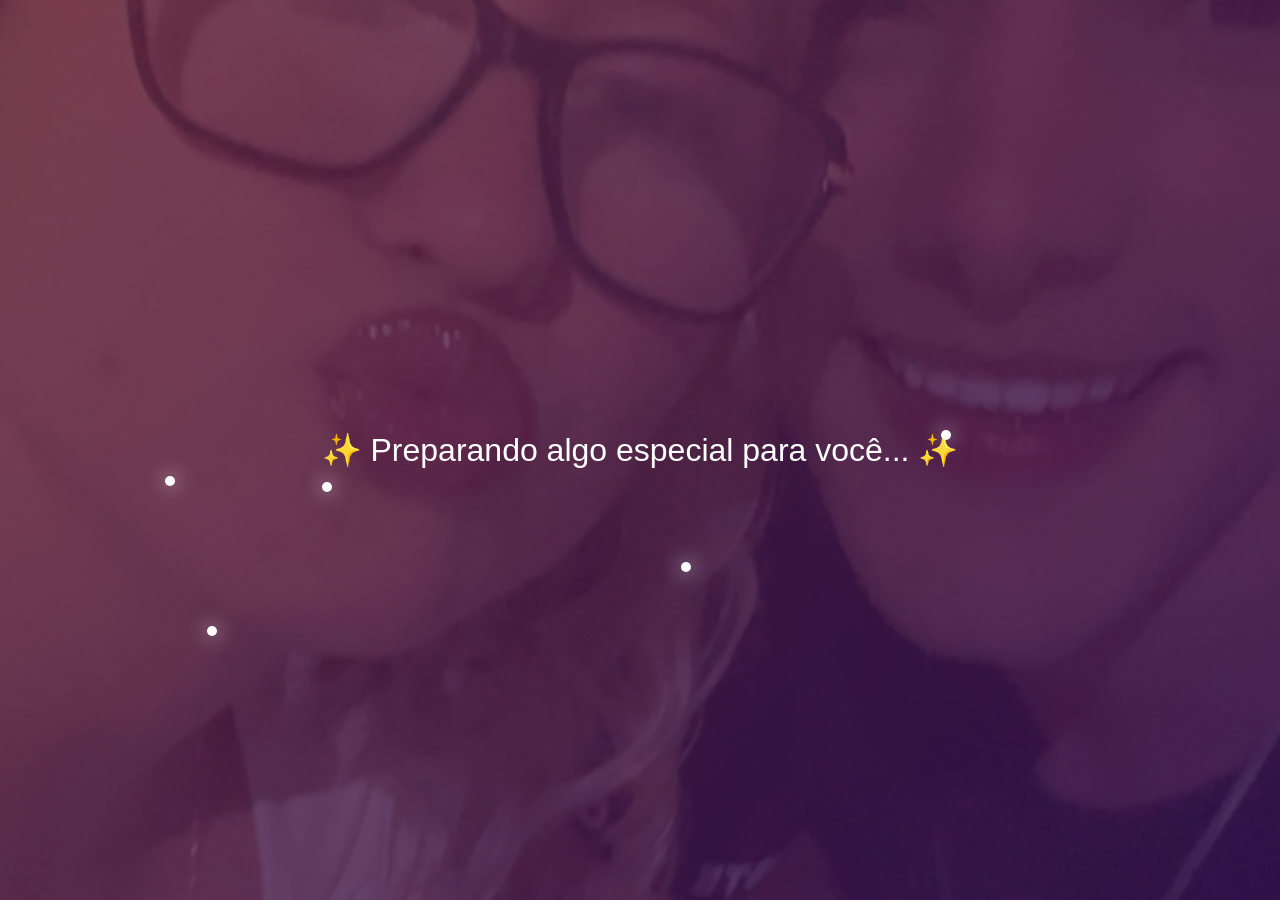
<file: index.html>
<!DOCTYPE html>
<html lang="pt-BR">
<head>
    <meta charset="UTF-8">
    <meta name="viewport" content="width=device-width, initial-scale=1.0">
    <title>Para Adrielle ❤️</title>
    <link rel="stylesheet" href="style.css">
</head>
<body>
    <!-- Background Media -->
    <video class="background-media" autoplay muted loop></video>
    <img class="background-media" />
    <div class="overlay"></div>
    
    <div class="container">
        <!-- Tela 1: Loading -->
        <div class="screen active" id="screen1">
            <div class="loading">✨ Preparando algo especial para você... ✨</div>
        </div>

        <!-- Tela 2: Introdução -->
        <div class="screen" id="screen2">
            <h1>Oi, Adrielle... ❤️</h1>
            <div class="message">
                Eu preciso te falar uma coisa muito importante...
            </div>
            <button class="btn-yes" onclick="nextScreen(3)">Continuar...</button>
        </div>

        <!-- Tela 3: Desculpas -->
        <div class="screen" id="screen3">
            <h1>Me perdoa? 🥺</h1>
            <div class="message">
                Olha, eu sei que ontem a gente brigou e eu sei que eu errei... 
                Eu não queria que as coisas acontecessem daquele jeito. 
                Você é muito especial pra mim, e eu fico mal quando a gente briga. 
                Me desculpa por tudo que aconteceu, de verdade. 
                Eu só quero que a gente fique bem... ❤️
            </div>
            <div class="buttons">
                <button class="btn-yes" onclick="nextScreen(4)">Te perdoo ❤️</button>
                <button class="btn-no" id="noBtn1" onmouseover="moveButton(this)" onclick="moveButton(this)">Não perdoo</button>
            </div>
        </div>

        <!-- Tela 4: Agradecimento -->
        <div class="screen" id="screen4">
            <h1>Obrigado, amor! 😭❤️</h1>
            <div class="message">
                Você não faz ideia do quanto isso significa pra mim...
                Sério, eu tava com o coração apertado.
                Agora deixa eu te contar uma coisa...
            </div>
            <button class="btn-yes" onclick="nextScreen(5)">O que é?</button>
        </div>

        <!-- Tela 5: Declaração -->
        <div class="screen" id="screen5">
            <h1>Você me faz querer ser melhor! 💪❤️</h1>
            <div class="message">
                Sabe, mesmo quando você não acredita em mim ou não confia totalmente, 
                você me dá motivação cada dia mais pra ser uma pessoa melhor.
                Eu sei que às vezes eu falho, eu não sou perfeito...
                Mas eu juro que eu quero sempre conseguir, sempre melhorar,
                porque eu quero ser o melhor que eu posso ser... PARA NÓS! ❤️
            </div>
            <button class="btn-yes" onclick="nextScreen(6)">Continuar ❤️</button>
        </div>

        <!-- Tela 6: O quanto quer ela -->
        <div class="screen" id="screen6">
            <h1>Eu te quero tanto! 🥰</h1>
            <div class="message">
                Não sei se você sabe o quanto eu te quero comigo...
                Tipo, MUITO mesmo! Todos os dias, toda hora.
                Você me completa de um jeito que eu nem sei explicar.
                E agora eu preciso te fazer uma pergunta importante...
            </div>
            <button class="btn-yes" onclick="nextScreen(7)">Que pergunta? 😳</button>
        </div>

        <!-- Tela 7: Tensão antes do pedido -->
        <div class="screen" id="screen7">
            <h1>Tô nervoso... 😅</h1>
            <div class="message">
                Olha, eu tô um pouquinho nervoso pra fazer essa pergunta...
                Mas eu preciso perguntar...
                Tá pronta?
            </div>
            <button class="btn-yes" onclick="nextScreen(8)">Tô pronta! 💕</button>
        </div>

        <!-- Tela 8: Contador -->
        <div class="screen" id="screen8">
            <h1>Lá vai... 💓</h1>
            <div class="counter" id="countdown">3</div>
        </div>

        <!-- Tela 9: O PEDIDO -->
        <div class="screen" id="screen9">
            <h1>QUER CASAR COMIGO? 💍❤️</h1>
            <div class="message">
                Eu te amo muito e quero você do meu lado pra sempre!
                Aceita ser minha esposa e construir uma vida comigo?
            </div>
            <div class="buttons">
                <button class="btn-yes" onclick="nextScreen(10)">SIM, ACEITO! ❤️❤️❤️</button>
                <button class="btn-no" id="noBtn2" onmouseover="moveButton(this)" onclick="moveButton(this)">Não</button>
            </div>
        </div>

        <!-- Tela 10: Transição -->
        <div class="screen final-screen" id="screen10">
            <div class="celebration">🎉💖🎊💕🎉</div>
            <h1>VOCÊ DISSE SIM! 😭❤️💍</h1>
            <div class="message">
                Você acabou de me fazer o homem mais feliz do mundo!
                Vou casar com a mulher da minha vida!
                Agora vem ver nossa história de amor...
            </div>
            <button class="btn-yes" onclick="showStory()">Ver Nossa História ❤️</button>
        </div>
    </div>

    <!-- PÁGINA DA HISTÓRIA -->
    <div class="story-page" id="storyPage">
        <div class="story-container">
            <h1 class="story-title">Nossa História de Amor 💕</h1>
            
            <!-- Seção 1 -->
            <div class="story-section">
                <img src="assets/WhatsApp Image 2026-02-04 at 12.44.27.jpeg" class="story-media" />
                <div class="story-content">
                    <h2>Obrigado por me amar ❤️</h2>
                    <p>Antes de tudo... quero te agradecer por me dar a chance de te amar. Parece brincadeira, mas é real: é difícil até explicar o que eu sinto por você. Mas vou tentar...</p>
                </div>
            </div>

            <!-- Seção 2 -->
            <div class="story-section reverse">
                <img src="assets/WhatsApp Image 2026-02-04 at 12.44.28.jpeg" class="story-media" />
                <div class="story-content">
                    <h2>Desde o primeiro dia... 😍</h2>
                    <p>Desde o dia que te conheci — logo você, que dizia que não queria nada sério — foi tudo tão rápido, tão natural. Você me conquistou de um jeito tão simples, com seu jeitinho único e essa personalidade incrível. Naquele momento eu tive certeza: "eu vou casar com essa mulher" hahaha</p>
                </div>
            </div>

            <!-- Seção 3 -->
            <div class="story-section">
                <img src="assets/WhatsApp Image 2026-02-04 at 12.44.28 (1).jpeg" class="story-media" />
                <div class="story-content">
                    <h2>Te admiro cada dia mais 🥰</h2>
                    <p>Até hoje, toda vez que eu te olho, ainda fico bobo. Te admiro da mesma forma (ou mais) que da primeira vez que te vi. Você é linda demais! Maravilhosa por fora e por dentro. Daquelas que a gente olha e pensa: "como eu tive tanta sorte?"</p>
                </div>
            </div>

            <!-- Seção 4 -->
            <div class="story-section reverse">
                <img src="assets/WhatsApp Image 2026-02-04 at 12.44.30.jpeg" class="story-media" />
                <div class="story-content">
                    <h2>Você é gostosa demais! 🔥</h2>
                    <p>O corpo mais lindo desse mundo, sério... se eu não me controlar, a corrente cai rapidinho rs. Você me deixa completamente maluco, gatinha!</p>
                </div>
            </div>

            <!-- Seção 5 -->
            <div class="story-section">
                <img src="assets/WhatsApp Image 2026-02-04 at 12.44.30 (1).jpeg" class="story-media" />
                <div class="story-content">
                    <h2>Sua personalidade é incrível! 💪</h2>
                    <p>Mesmo com suas inseguranças, eu admiro cada pedacinho de quem você é — seu jeito de pensar, de falar, de agir... é tudo especial. Você é esforçada demais! O tanto que você se dedica me inspira todos os dias.</p>
                </div>
            </div>

            <!-- Seção 6 -->
            <div class="story-section reverse">
                <img src="assets/WhatsApp Image 2026-02-04 at 12.44.32.jpeg" class="story-media" />
                <div class="story-content">
                    <h2>Você é inteligente! 🧠</h2>
                    <p>Você me ensina tanta coisa, fala umas paradas que eu fico: "caralh*, que mente brilhante!" E mesmo com a teimosia (que é real kkk), você é maravilhosa. Perfeita do jeito que é!</p>
                </div>
            </div>

            <!-- Seção 7 -->
            <div class="story-section">
                <img src="assets/WhatsApp Image 2026-02-04 at 12.44.38.jpeg" class="story-media" />
                <div class="story-content">
                    <h2>Nosso primeiro vídeo 📹</h2>
                    <p>Lembro direitinho da primeira vez que fizemos um vídeo juntos — aquele que você postou nos stories. Naquele momento eu senti: "Preciso conquistar essa menina. Mostrar pra ela o quanto ela merece ser amada."</p>
                </div>
            </div>

            <!-- Seção 8 -->
            <div class="story-section reverse">
                <img src="assets/WhatsApp Image 2026-02-04 at 12.44.38 (1).jpeg" class="story-media" />
                <div class="story-content">
                    <h2>A música que você me mandou 🎵</h2>
                    <p>Quando você me mandou uma música dedicada a mim... mano, eu chorei! 🥹 Porque ali eu senti que era recíproco. Que não era só eu que tava nessa. E isso só me deu mais força pra continuar lutando por nós.</p>
                </div>
            </div>

            <!-- Seção 9 -->
            <div class="story-section">
                <img src="assets/WhatsApp Image 2026-02-04 at 12.44.38 (2).jpeg" class="story-media" />
                <div class="story-content">
                    <h2>Seu primeiro buquê 💐</h2>
                    <p>Lembro também do seu primeiro buquê, que te dei com todo carinho, pra te mostrar o quanto você é incrível.</p>
                </div>
            </div>

            <!-- Seção 10 -->
            <div class="story-section reverse">
                <img src="assets/WhatsApp Image 2026-02-04 at 12.44.39.jpeg" class="story-media" />
                <div class="story-content">
                    <h2>Malhando juntos 💪</h2>
                    <p>A primeira vez que malhamos juntos foi top demais. E continua sendo, porque saber que tenho você ali do meu lado, mesmo indiretamente, me motiva demais.</p>
                </div>
            </div>

            <!-- Seção 11 -->
            <div class="story-section">
                <img src="assets/WhatsApp Image 2026-02-04 at 12.44.39 (1).jpeg" class="story-media" />
                <div class="story-content">
                    <h2>A Crocs perdida 😂</h2>
                    <p>Aquele dia que você perdeu a Crocs na academia e eu fui buscar kkkkk porque minha mulher não pode ficar sem as coisas dela, né? 😌</p>
                </div>
            </div>

            <!-- Seção 12 -->
            <div class="story-section reverse">
                <video src="assets/WhatsApp Video 2026-02-04 at 12.44.29.mp4" class="story-media" autoplay muted loop playsinline></video>
                <div class="story-content">
                    <h2>A foto da aliança 💍</h2>
                    <p>Aquela foto da aliança que mandei pro seu pai kkkkk mesmo que aquele momento ainda não tenha dado certo, foi mais um passo da nossa história. E agora deu certo!</p>
                </div>
            </div>

            <!-- Seção 13 -->
            <div class="story-section">
                <video src="assets/WhatsApp Video 2026-02-04 at 12.44.31.mp4" class="story-media" autoplay muted loop playsinline></video>
                <div class="story-content">
                    <h2>A noite das bebidas 🍺😂</h2>
                    <p>Hahahaha inesquecível! O dia seguinte foi tenso, mas eu daria replay fácil só pela diversão e pelo quanto a gente riu.</p>
                </div>
            </div>

            <!-- Seção 14 -->
            <div class="story-section reverse">
                <video src="assets/WhatsApp Video 2026-02-04 at 12.44.35.mp4" class="story-media" autoplay muted loop playsinline></video>
                <div class="story-content">
                    <h2>Nosso primeiro restaurante 🍽️</h2>
                    <p>Depois de tantos dias dizendo que nunca tínhamos ido num encontro de verdade, finalmente fomos. E foi simplesmente perfeito. Te ver feliz me faz feliz em dobro.</p>
                </div>
            </div>

            <!-- Seção 15 -->
            <div class="story-section">
                <video src="assets/WhatsApp Video 2026-02-04 at 12.44.37.mp4" class="story-media" autoplay muted loop playsinline></video>
                <div class="story-content">
                    <h2>Nosso primeiro acarajé 😂</h2>
                    <p>Uma lembrança simples, mas que me faz lembrar o quanto você é maravilhosa, engraçada e espontânea.</p>
                </div>
            </div>

            <!-- Seção especial - Nosso dia -->
            <div class="special-section">
                <h2>O NOSSO DIA! 🎉❤️</h2>
                <p>E, finalmente, o nosso dia. O dia que deu certo. O dia que eu pude dizer: ela é minha. E vai continuar sendo, cada vez mais. ❤️</p>
            </div>

            <!-- Mensagem final especial -->
            <div class="special-section">
                <h2>Você é especial demais! ✨</h2>
                <p>Quero que você sempre lembre o quanto é especial pra mim. O quanto eu amo ter você como minha companheira, minha mulher, minha futura esposa, minha melhor amiga... meu tudo. Eu admiro você demais. E, sério, cada dia que passa esse sentimento só cresce.</p>
                <br><br>
                <h2>Eu juro! 💍</h2>
                <p>Eu juro de dedinho que vou casar com você. Então quando eu disser que você é linda, gostosa, maravilhosa — escuta, tá?! Porque é a mais pura verdade. Não digo isso só pra te conquistar. Até porque, né… já conquistei. Mas quero continuar te conquistando todos os dias. Porque eu amo a gente. E eu amo muito você, minha pinguim. ❤️🐧</p>
            </div>

            <!-- Botão certidão -->
            <div style="text-align: center; margin: 100px 0;">
                <h2 style="font-size: 3em; margin-bottom: 40px; color: #ff69b4;">Nossa Promessa Oficial! 💍</h2>
                <a href="assets/casamento.png" download="Nossa_Certidao_de_Promessa.png" class="btn-download">
                    📥 Baixar Certidão de Promessa
                </a>
            </div>

            <!-- Final -->
            <div class="final-message">
                <div class="celebration">🎉💖🐧💕🎉</div>
                <h1>EU TE AMO, ADRIELLE!</h1>
                <p>Obrigado por existir, por estar comigo, por me fazer o homem mais feliz do mundo! Vou te amar pra sempre!</p>
                <button class="btn-yes" onclick="celebration()" style="margin-top: 50px;">EXPLODIR DE AMOR! 💥❤️</button>
            </div>
        </div>
    </div>

    <script src="script.js"></script>
</body>
</html>
</file>
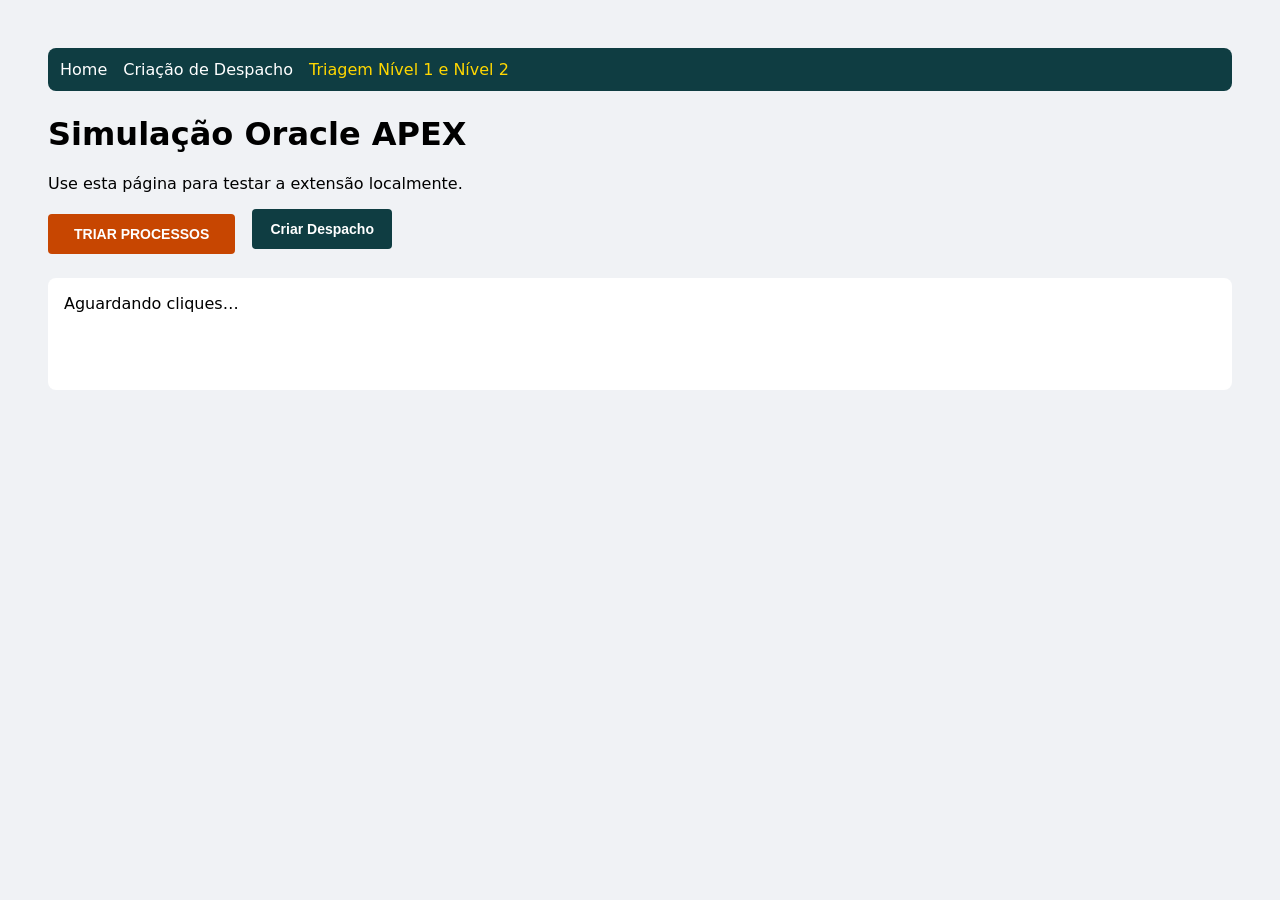
<file: extension/demo/apex-mock.html>
<!DOCTYPE html>
<html lang="pt-BR">
<head>
  <meta charset="UTF-8" />
  <title>Mock APEX — TRIAR PROCESSOS</title>
  <style>
    body {
      font-family: system-ui, sans-serif;
      background: #f0f2f5;
      padding: 40px;
    }
    .t-Button {
      display: inline-flex;
      align-items: center;
      gap: 8px;
      padding: 12px 18px;
      border: none;
      border-radius: 4px;
      background: #c74601;
      color: #fff;
      font-size: 14px;
      font-weight: 600;
      cursor: pointer;
    }
    #log {
      margin-top: 24px;
      padding: 16px;
      background: #fff;
      border-radius: 8px;
      min-height: 80px;
      white-space: pre-wrap;
    }
  </style>
</head>
<body>
  <nav style="display:flex;gap:16px;margin-bottom:24px;padding:12px;background:#0f3d42;color:#fff;border-radius:8px;">
    <a href="#home" style="color:#fff;text-decoration:none;">Home</a>
    <a href="#despacho" style="color:#fff;text-decoration:none;">Criação de Despacho</a>
    <a href="#triagem" style="color:#ffd700;text-decoration:none;">Triagem Nível 1 e Nível 2</a>
  </nav>

  <h1>Simulação Oracle APEX</h1>
  <p>Use esta página para testar a extensão localmente.</p>

  <button
    class="t-Button t-Button--icon t-Button--large t-Button--simple t-Button--iconLeft t-Button--hot"
    type="button"
    id="B68314861501381838"
    data-otel-label="TRIAR_NIVEL_12"
  >
    <span class="t-Icon t-Icon--left fa fa-database-play fa-lg" aria-hidden="true"></span>
    <span class="t-Button-label">TRIAR PROCESSOS</span>
    <span class="t-Icon t-Icon--right fa fa-database-play fa-lg" aria-hidden="true"></span>
  </button>

  <button class="t-Button t-Button--hot" type="button" id="btn-criar-despacho" style="margin-left:12px;background:#0f3d42;">
    <span class="t-Button-label"> Criar Despacho</span>
  </button>

  <div id="log">Aguardando cliques…</div>

  <script>
    const log = document.getElementById("log");
    const btn = document.getElementById("B68314861501381838");
    const despacho = document.getElementById("btn-criar-despacho");
    let count = 0;
    function addLog(msg) {
      count += 1;
      const line = `[${new Date().toLocaleTimeString("pt-BR")}] #${count} ${msg}`;
      log.textContent = line + "\n" + log.textContent;
      console.log(line);
    }
    btn.addEventListener("click", () => addLog("Clique em TRIAR PROCESSOS"));
    despacho.addEventListener("click", () => addLog("Clique em Criar Despacho"));
  </script>
</body>
</html>
</file>
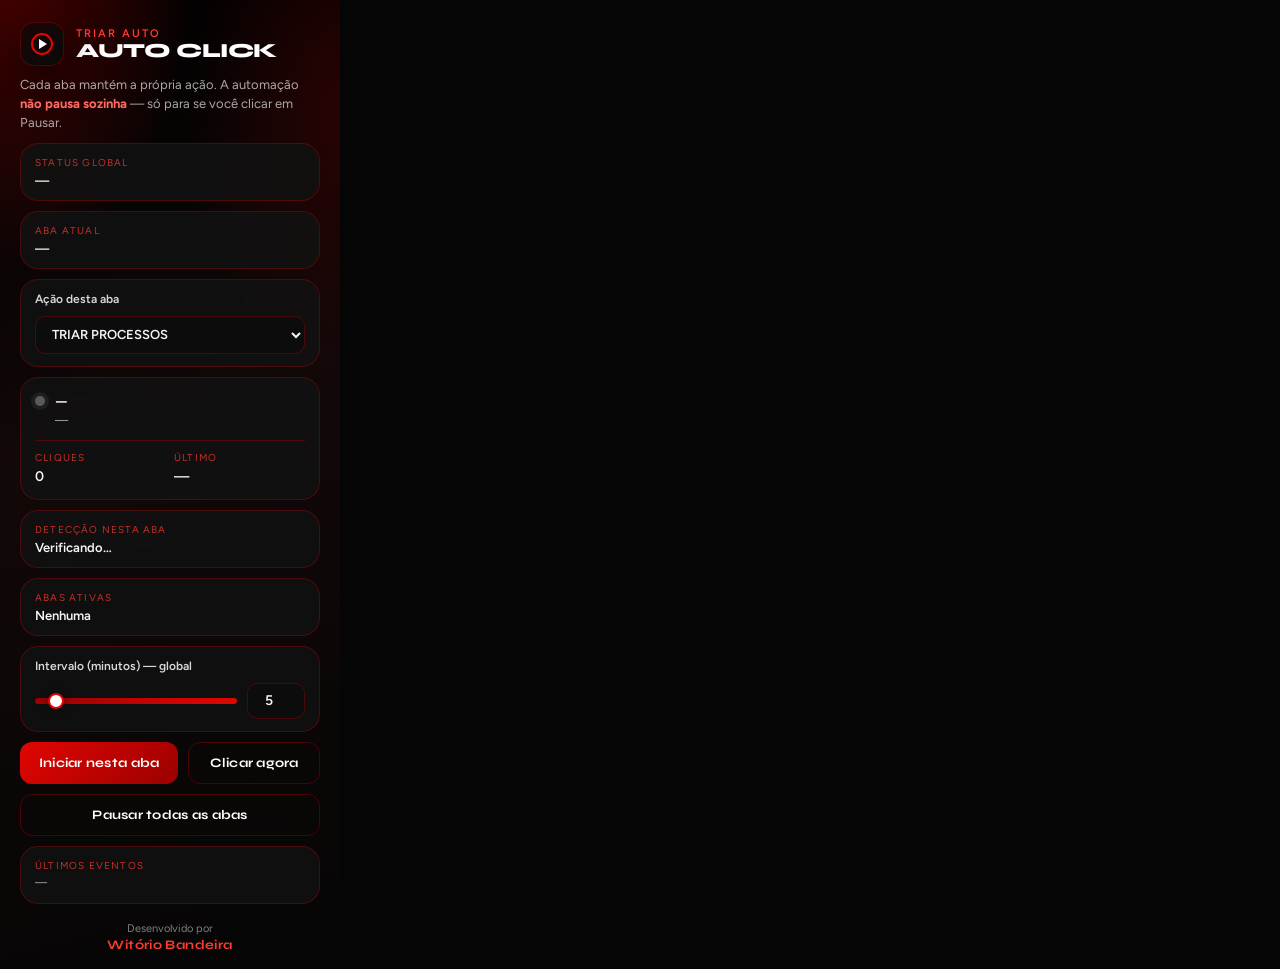
<file: extension/popup/popup.html>
<!DOCTYPE html>
<html lang="pt-BR">
<head>
  <meta charset="UTF-8" />
  <meta name="viewport" content="width=device-width, initial-scale=1.0" />
  <title>Triar Auto</title>
  <link rel="stylesheet" href="fonts.css" />
  <link rel="stylesheet" href="popup.css" />
</head>
<body>
  <div class="shell">
    <div class="atmosphere" aria-hidden="true"></div>

    <header class="brand">
      <div class="mark" aria-hidden="true">
        <span class="mark-ring"></span>
        <span class="mark-play"></span>
      </div>
      <div class="brand-text">
        <p class="product">Triar Auto</p>
        <h1>AUTO CLICK</h1>
      </div>
    </header>

    <p class="lede">Cada aba mantém a própria ação. A automação <strong>não pausa sozinha</strong> — só para se você clicar em Pausar.</p>

    <section class="probe" id="globalBox">
      <span class="probe-label">Status global</span>
      <strong id="globalInfo">—</strong>
    </section>

    <section class="probe" id="tabBox">
      <span class="probe-label">Aba atual</span>
      <strong id="tabInfo">—</strong>
    </section>

    <label class="field">
      <span>Ação desta aba</span>
      <select id="targetSelect">
        <option value="triar">TRIAR PROCESSOS</option>
        <option value="despacho">Criar Despacho</option>
      </select>
    </label>

    <section class="status-panel" aria-live="polite">
      <div class="status-row">
        <span class="dot" id="statusDot" data-state="idle"></span>
        <div>
          <p class="status-label" id="statusLabel">—</p>
          <p class="status-detail" id="statusDetail">—</p>
        </div>
      </div>
      <div class="meta">
        <div>
          <span class="meta-key">Cliques</span>
          <strong id="clickCount">0</strong>
        </div>
        <div>
          <span class="meta-key">Último</span>
          <strong id="lastClick">—</strong>
        </div>
      </div>
    </section>

    <section class="probe" id="probeBox">
      <span class="probe-label">Detecção nesta aba</span>
      <strong id="probeResult">Verificando…</strong>
    </section>

    <section class="probe" id="jobsBox">
      <span class="probe-label">Abas ativas</span>
      <strong id="jobsResult">Nenhuma</strong>
    </section>

    <label class="field">
      <span>Intervalo (minutos) — global</span>
      <div class="interval-row">
        <input type="range" id="intervalRange" min="1" max="60" value="5" />
        <input type="number" id="intervalInput" min="1" max="60" value="5" />
      </div>
    </label>

    <div class="actions">
      <button type="button" class="btn primary" id="toggleBtn">Iniciar nesta aba</button>
      <button type="button" class="btn ghost" id="clickNowBtn">Clicar agora</button>
    </div>

    <button type="button" class="btn ghost full" id="stopAllBtn">Pausar todas as abas</button>

    <section class="probe log-box" id="logBox">
      <span class="probe-label">Últimos eventos</span>
      <pre id="eventLog">—</pre>
    </section>

    <footer class="credit">
      <span>Desenvolvido por</span>
      <strong>Witório Bandeira</strong>
    </footer>
  </div>

  <script src="popup.js"></script>
</body>
</html>
</file>
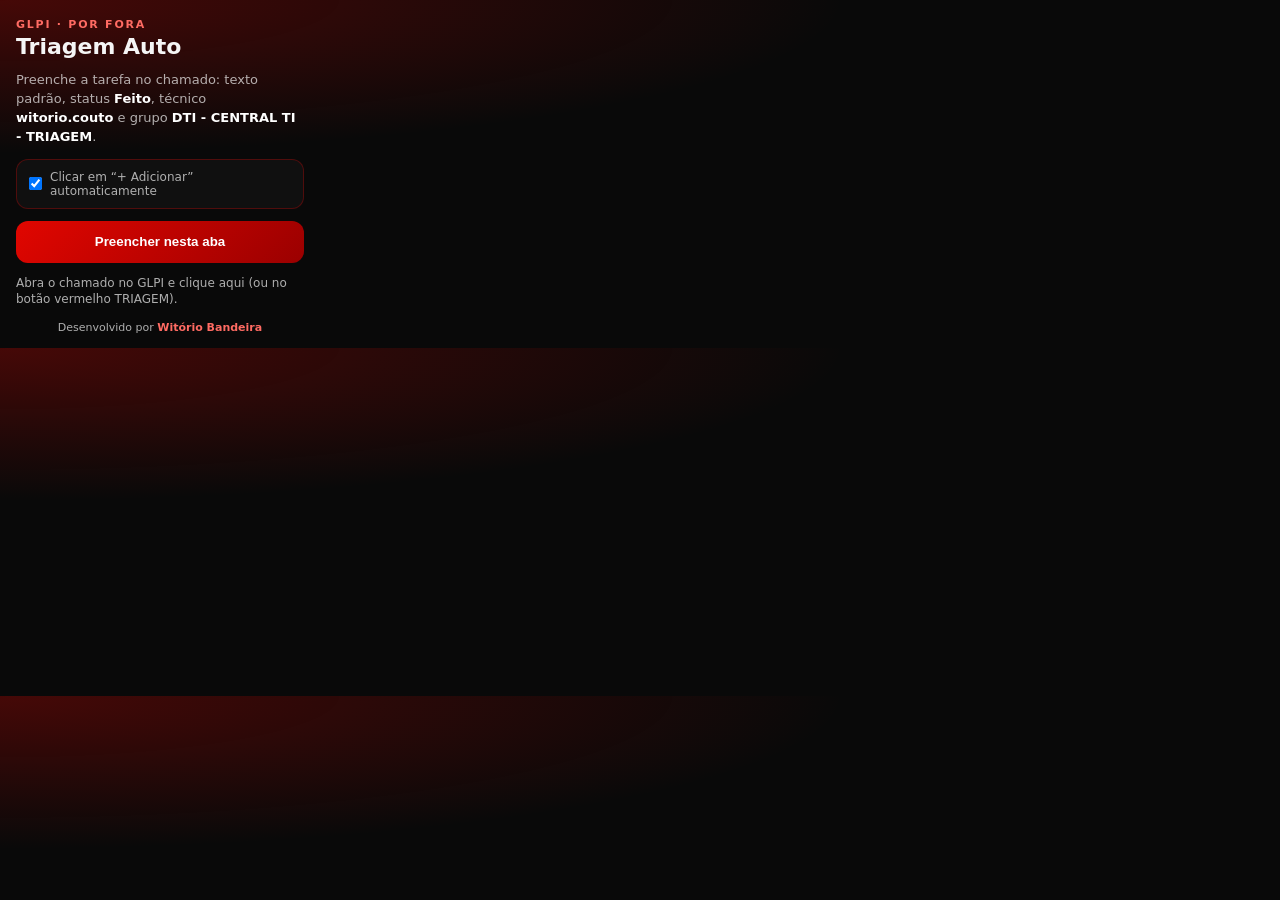
<file: glpi-triagem-extension/popup/popup.html>
<!DOCTYPE html>
<html lang="pt-BR">
<head>
  <meta charset="UTF-8" />
  <meta name="viewport" content="width=device-width, initial-scale=1.0" />
  <title>GLPI Triagem Auto</title>
  <link rel="stylesheet" href="popup.css" />
</head>
<body>
  <div class="shell">
    <header>
      <p class="eyebrow">GLPI · por fora</p>
      <h1>Triagem Auto</h1>
    </header>
    <p class="lede">
      Preenche a tarefa no chamado: texto padrão, status <strong>Feito</strong>,
      técnico <strong>witorio.couto</strong> e grupo <strong>DTI - CENTRAL TI - TRIAGEM</strong>.
    </p>

    <label class="row">
      <input type="checkbox" id="autoSubmit" checked />
      <span>Clicar em “+ Adicionar” automaticamente</span>
    </label>

    <button type="button" class="btn" id="runBtn">Preencher nesta aba</button>
    <p class="hint" id="status">Abra o chamado no GLPI e clique aqui (ou no botão vermelho TRIAGEM).</p>

    <footer>Desenvolvido por <strong>Witório Bandeira</strong></footer>
  </div>
  <script src="popup.js"></script>
</body>
</html>
</file>
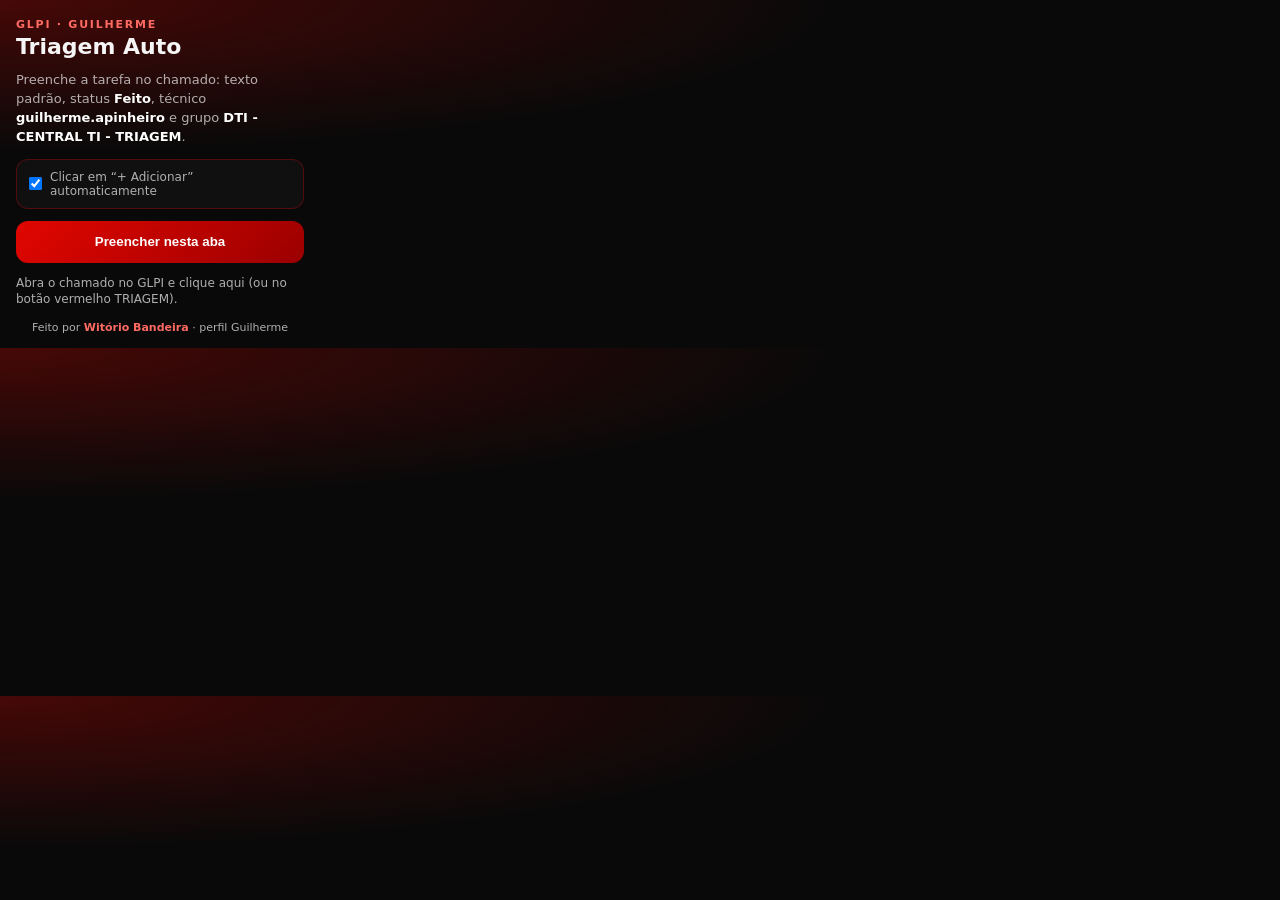
<file: glpi-triagem-guilherme/popup/popup.html>
<!DOCTYPE html>
<html lang="pt-BR">
<head>
  <meta charset="UTF-8" />
  <meta name="viewport" content="width=device-width, initial-scale=1.0" />
  <title>GLPI Triagem Auto</title>
  <link rel="stylesheet" href="popup.css" />
</head>
<body>
  <div class="shell">
    <header>
      <p class="eyebrow">GLPI · Guilherme</p>
      <h1>Triagem Auto</h1>
    </header>
    <p class="lede">
      Preenche a tarefa no chamado: texto padrão, status <strong>Feito</strong>,
      técnico <strong>guilherme.apinheiro</strong> e grupo <strong>DTI - CENTRAL TI - TRIAGEM</strong>.
    </p>

    <label class="row">
      <input type="checkbox" id="autoSubmit" checked />
      <span>Clicar em “+ Adicionar” automaticamente</span>
    </label>

    <button type="button" class="btn" id="runBtn">Preencher nesta aba</button>
    <p class="hint" id="status">Abra o chamado no GLPI e clique aqui (ou no botão vermelho TRIAGEM).</p>

    <footer>Feito por <strong>Witório Bandeira</strong> · perfil Guilherme</footer>
  </div>
  <script src="popup.js"></script>
</body>
</html>
</file>
<file: style.css>
* {
    margin: 0;
    padding: 0;
    box-sizing: border-box;
}

body {
    font-family: 'Segoe UI', Tahoma, Geneva, Verdana, sans-serif;
    background: #000;
    color: #fff;
    overflow-x: hidden;
}

/* Background com imagens e vídeos */
.background-media {
    position: fixed;
    top: 0;
    left: 0;
    width: 100%;
    height: 100%;
    object-fit: cover;
    opacity: 0;
    transition: opacity 2s ease-in-out;
    z-index: 0;
}

.background-media.active {
    opacity: 0.3;
}

.overlay {
    position: fixed;
    top: 0;
    left: 0;
    width: 100%;
    height: 100%;
    background: linear-gradient(135deg, rgba(255,105,180,0.3), rgba(138,43,226,0.3));
    z-index: 1;
}

/* Container principal */
.container {
    position: relative;
    z-index: 2;
    min-height: 100vh;
    display: flex;
    flex-direction: column;
    justify-content: center;
    align-items: center;
    padding: 20px;
    text-align: center;
}

/* Telas */
.screen {
    display: none;
    animation: fadeIn 1s ease-in;
    width: 100%;
    max-width: 1200px;
}

.screen.active {
    display: block;
}

@keyframes fadeIn {
    from { opacity: 0; transform: scale(0.9); }
    to { opacity: 1; transform: scale(1); }
}

/* Textos */
h1 {
    font-size: 3.5em;
    color: #fff;
    text-shadow: 0 0 20px rgba(255,105,180,0.8);
    margin-bottom: 30px;
    animation: pulse 2s infinite;
}

@keyframes pulse {
    0%, 100% { transform: scale(1); }
    50% { transform: scale(1.05); }
}

.message {
    font-size: 1.8em;
    color: #fff;
    max-width: 800px;
    line-height: 1.6;
    text-shadow: 2px 2px 10px rgba(0,0,0,0.8);
    margin: 0 auto 40px;
    padding: 30px;
    background: rgba(0,0,0,0.5);
    border-radius: 20px;
    backdrop-filter: blur(10px);
}

/* Botões */
.buttons {
    display: flex;
    gap: 30px;
    margin-top: 30px;
    flex-wrap: wrap;
    justify-content: center;
}

button, .btn-download {
    padding: 20px 50px;
    font-size: 1.5em;
    border: none;
    border-radius: 50px;
    cursor: pointer;
    transition: all 0.3s ease;
    font-weight: bold;
    text-transform: uppercase;
    box-shadow: 0 10px 30px rgba(0,0,0,0.5);
    text-decoration: none;
    display: inline-block;
}

.btn-yes {
    background: linear-gradient(135deg, #ff6b9d, #c44569);
    color: white;
}

.btn-yes:hover {
    transform: scale(1.1) rotate(2deg);
    box-shadow: 0 15px 40px rgba(255,107,157,0.6);
}

.btn-no {
    background: linear-gradient(135deg, #667eea, #764ba2);
    color: white;
    position: relative;
}

.btn-download {
    background: linear-gradient(135deg, #ffd700, #ffaa00);
    color: #333;
    padding: 15px 40px;
    font-size: 1.2em;
}

.btn-download:hover {
    transform: scale(1.1);
    box-shadow: 0 15px 40px rgba(255,215,0,0.6);
}

/* Corações flutuantes */
.heart {
    position: fixed;
    width: 50px;
    height: 50px;
    background: red;
    transform: rotate(45deg);
    animation: float 6s infinite;
    opacity: 0;
    z-index: 3;
}

.heart:before,
.heart:after {
    content: "";
    width: 50px;
    height: 50px;
    background: red;
    border-radius: 50%;
    position: absolute;
}

.heart:before {
    left: -25px;
}

.heart:after {
    top: -25px;
}

@keyframes float {
    0% {
        bottom: -100px;
        opacity: 1;
    }
    100% {
        bottom: 100vh;
        opacity: 0;
        transform: rotate(45deg) translateX(100px);
    }
}

/* Sparkles */
.sparkle {
    position: fixed;
    width: 10px;
    height: 10px;
    background: white;
    border-radius: 50%;
    box-shadow: 0 0 20px #fff;
    animation: sparkle 2s infinite;
    z-index: 3;
}

@keyframes sparkle {
    0%, 100% { opacity: 0; transform: scale(0); }
    50% { opacity: 1; transform: scale(1); }
}

/* Contador */
.counter {
    font-size: 4em;
    color: #ff69b4;
    text-shadow: 0 0 30px #ff69b4;
    margin: 30px 0;
    font-weight: bold;
}

/* Efeito final explosão de amor */
.final-screen {
    background: rgba(255,20,147,0.1);
}

.celebration {
    font-size: 5em;
    animation: celebration 1s ease-in-out infinite;
}

@keyframes celebration {
    0%, 100% { transform: scale(1) rotate(0deg); }
    25% { transform: scale(1.2) rotate(-10deg); }
    75% { transform: scale(1.2) rotate(10deg); }
}

.loading {
    font-size: 2em;
    color: #fff;
    animation: pulse 1.5s infinite;
}

/* PÁGINA DE HISTÓRIA */
.story-page {
    display: none;
    width: 100%;
    min-height: 100vh;
    padding: 50px 20px;
    background: linear-gradient(135deg, #1a1a2e, #16213e);
    position: relative;
    z-index: 10;
}

.story-page.active {
    display: block;
}

.story-container {
    max-width: 1200px;
    margin: 0 auto;
}

.story-title {
    text-align: center;
    font-size: 4em;
    margin-bottom: 80px;
    color: #ff69b4;
    text-shadow: 0 0 30px rgba(255,105,180,0.8);
}

.story-section {
    display: flex;
    align-items: center;
    gap: 50px;
    margin: 80px 0;
    padding: 40px;
    background: rgba(255,255,255,0.05);
    border-radius: 30px;
    backdrop-filter: blur(10px);
    border: 2px solid rgba(255,105,180,0.3);
    transition: all 0.5s ease;
}

.story-section:hover {
    transform: scale(1.02);
    box-shadow: 0 20px 60px rgba(255,105,180,0.4);
}

.story-section.reverse {
    flex-direction: row-reverse;
}

.story-media {
    width: 450px;
    height: 450px;
    object-fit: cover;
    border-radius: 25px;
    box-shadow: 0 15px 50px rgba(255,105,180,0.6);
    flex-shrink: 0;
}

.story-content {
    flex: 1;
}

.story-content h2 {
    font-size: 2.8em;
    color: #ff69b4;
    margin-bottom: 25px;
    text-shadow: 0 0 20px rgba(255,105,180,0.6);
}

.story-content p {
    font-size: 1.4em;
    line-height: 1.9;
    color: #fff;
    text-shadow: 2px 2px 10px rgba(0,0,0,0.8);
}

.special-section {
    text-align: center;
    padding: 80px 40px;
    background: linear-gradient(135deg, rgba(255,105,180,0.4), rgba(138,43,226,0.4));
    border-radius: 30px;
    margin: 100px 0;
    border: 3px solid rgba(255,105,180,0.5);
}

.special-section h2 {
    font-size: 3.5em;
    margin-bottom: 30px;
    color: #fff;
}

.special-section p {
    font-size: 1.6em;
    line-height: 2;
    max-width: 900px;
    margin: 0 auto;
}

.final-message {
    text-align: center;
    margin: 120px 0;
}

.final-message h1 {
    font-size: 4.5em;
    margin: 40px 0;
}

.final-message p {
    font-size: 1.7em;
    max-width: 900px;
    margin: 30px auto;
    line-height: 2;
}

/* Responsivo - Tablet */
@media (max-width: 1024px) {
    h1 { font-size: 2.8em; }
    .message { font-size: 1.5em; padding: 25px; }
    
    .story-media { width: 350px; height: 350px; }
    .story-content h2 { font-size: 2.3em; }
    .story-content p { font-size: 1.3em; }
}

/* Responsivo - Mobile */
@media (max-width: 768px) {
    body {
        overflow-x: hidden;
    }

    h1 { 
        font-size: 2.2em; 
        margin-bottom: 20px;
        padding: 0 10px;
    }
    
    .message { 
        font-size: 1.3em; 
        padding: 25px 20px;
        margin: 0 10px 30px;
        line-height: 1.7;
    }
    
    button, .btn-download { 
        padding: 18px 40px; 
        font-size: 1.2em;
        width: 90%;
        max-width: 350px;
    }
    
    .buttons { 
        flex-direction: column; 
        gap: 20px;
        width: 100%;
        align-items: center;
    }

    .counter {
        font-size: 3em;
    }

    .loading {
        font-size: 1.5em;
        padding: 0 20px;
    }

    .celebration {
        font-size: 3.5em;
    }
    
    /* Story page mobile */
    .story-page {
        padding: 30px 15px;
    }

    .story-title { 
        font-size: 2.2em; 
        margin-bottom: 40px;
        padding: 0 10px;
    }
    
    .story-section, .story-section.reverse {
        flex-direction: column;
        padding: 25px 15px;
        margin: 40px 0;
        gap: 30px;
    }
    
    .story-media { 
        width: 100%; 
        height: 280px;
        border-radius: 20px;
    }
    
    .story-content h2 { 
        font-size: 1.8em;
        margin-bottom: 15px;
    }
    
    .story-content p { 
        font-size: 1.15em;
        line-height: 1.7;
    }
    
    .special-section { 
        padding: 40px 20px;
        margin: 60px 0;
    }
    
    .special-section h2 { 
        font-size: 2em;
        margin-bottom: 20px;
    }
    
    .special-section p { 
        font-size: 1.2em;
        line-height: 1.8;
    }

    .final-message {
        margin: 80px 0;
        padding: 0 15px;
    }

    .final-message h1 {
        font-size: 2.5em;
        margin: 30px 0;
    }

    .final-message p {
        font-size: 1.3em;
        line-height: 1.8;
    }
}

/* Mobile pequeno */
@media (max-width: 480px) {
    h1 { font-size: 1.8em; }
    
    .message { 
        font-size: 1.1em;
        padding: 20px 15px;
    }
    
    button, .btn-download { 
        padding: 15px 30px; 
        font-size: 1em;
    }

    .counter {
        font-size: 2.5em;
    }

    .story-title { font-size: 1.8em; }
    
    .story-section {
        padding: 20px 12px;
        margin: 30px 0;
    }
    
    .story-media { 
        height: 250px;
    }
    
    .story-content h2 { font-size: 1.5em; }
    .story-content p { font-size: 1em; }
    
    .special-section h2 { font-size: 1.7em; }
    .special-section p { font-size: 1em; }

    .final-message h1 { font-size: 2em; }
    .final-message p { font-size: 1.1em; }
}
</file>
<file: extension/popup/fonts.css>
@font-face {
  font-family: 'Figtree';
  font-style: normal;
  font-weight: 400;
  font-display: swap;
  src: url(fonts/font0.ttf) format('truetype');
}
@font-face {
  font-family: 'Figtree';
  font-style: normal;
  font-weight: 500;
  font-display: swap;
  src: url(fonts/font1.ttf) format('truetype');
}
@font-face {
  font-family: 'Figtree';
  font-style: normal;
  font-weight: 600;
  font-display: swap;
  src: url(fonts/font2.ttf) format('truetype');
}
@font-face {
  font-family: 'Figtree';
  font-style: normal;
  font-weight: 700;
  font-display: swap;
  src: url(fonts/font3.ttf) format('truetype');
}
@font-face {
  font-family: 'Syne';
  font-style: normal;
  font-weight: 600;
  font-display: swap;
  src: url(fonts/font4.ttf) format('truetype');
}
@font-face {
  font-family: 'Syne';
  font-style: normal;
  font-weight: 700;
  font-display: swap;
  src: url(fonts/font5.ttf) format('truetype');
}
@font-face {
  font-family: 'Syne';
  font-style: normal;
  font-weight: 800;
  font-display: swap;
  src: url(fonts/font6.ttf) format('truetype');
}
</file>
<file: extension/popup/popup.css>
:root {
  --bg: #050505;
  --ink: #f5f5f5;
  --muted: rgba(245, 245, 245, 0.68);
  --red: #e10600;
  --red-deep: #9b0000;
  --red-soft: #ff3b30;
  --panel: rgba(18, 18, 18, 0.88);
  --line: rgba(225, 6, 0, 0.28);
  --shadow: 0 18px 40px rgba(0, 0, 0, 0.55);
  --radius: 18px;
  --font-display: "Syne", sans-serif;
  --font-body: "Figtree", sans-serif;
}

* {
  box-sizing: border-box;
  margin: 0;
  padding: 0;
}

html,
body {
  width: 340px;
  min-height: 480px;
  background: var(--bg);
  color: var(--ink);
  font-family: var(--font-body);
  overflow: hidden;
}

body {
  position: relative;
}

.shell {
  position: relative;
  z-index: 1;
  padding: 22px 20px 16px;
  display: flex;
  flex-direction: column;
  gap: 10px;
  min-height: 620px;
}

.log-box pre {
  margin: 0;
  font-family: var(--font-body);
  font-size: 11px;
  line-height: 1.35;
  color: rgba(245, 245, 245, 0.72);
  white-space: pre-wrap;
  max-height: 88px;
  overflow: auto;
}

.lede strong {
  color: #ff6b63;
  font-weight: 700;
}

.atmosphere {
  position: absolute;
  inset: 0;
  z-index: 0;
  background:
    radial-gradient(110% 70% at 0% -10%, rgba(225, 6, 0, 0.38), transparent 55%),
    radial-gradient(90% 60% at 100% 10%, rgba(155, 0, 0, 0.22), transparent 50%),
    linear-gradient(165deg, #000 0%, #120808 45%, #050505 100%);
  animation: drift 12s ease-in-out infinite alternate;
}

@keyframes drift {
  from {
    filter: saturate(1);
    transform: scale(1);
  }
  to {
    filter: saturate(1.12);
    transform: scale(1.03);
  }
}

.brand {
  display: flex;
  align-items: center;
  gap: 12px;
  animation: rise 0.55s ease-out both;
}

.mark {
  width: 44px;
  height: 44px;
  border-radius: 14px;
  background: linear-gradient(145deg, #1a0505, #0a0a0a);
  border: 1px solid var(--line);
  display: grid;
  place-items: center;
  position: relative;
  box-shadow: var(--shadow);
}

.mark-ring {
  width: 22px;
  height: 22px;
  border: 2px solid var(--red);
  border-radius: 50%;
  display: block;
}

.mark-play {
  position: absolute;
  width: 0;
  height: 0;
  border-top: 5px solid transparent;
  border-bottom: 5px solid transparent;
  border-left: 8px solid #fff;
  transform: translateX(1px);
}

.brand-text .product {
  font-size: 11px;
  letter-spacing: 0.18em;
  text-transform: uppercase;
  color: var(--red-soft);
  font-weight: 600;
}

.brand-text h1 {
  font-family: var(--font-display);
  font-size: 20px;
  font-weight: 800;
  letter-spacing: -0.02em;
  line-height: 1.1;
  color: #fff;
}

.lede {
  font-size: 13px;
  line-height: 1.45;
  color: var(--muted);
  animation: rise 0.65s ease-out both;
}

.status-panel,
.probe,
.field {
  background: var(--panel);
  border: 1px solid var(--line);
  border-radius: var(--radius);
  backdrop-filter: blur(10px);
  animation: rise 0.75s ease-out both;
}

.status-panel {
  padding: 14px;
  display: flex;
  flex-direction: column;
  gap: 12px;
}

.status-row {
  display: flex;
  align-items: flex-start;
  gap: 10px;
}

.dot {
  width: 10px;
  height: 10px;
  border-radius: 50%;
  margin-top: 4px;
  background: #5a5a5a;
  box-shadow: 0 0 0 4px rgba(90, 90, 90, 0.2);
  flex-shrink: 0;
  transition: background 0.3s ease, box-shadow 0.3s ease;
}

.dot[data-state="on"] {
  background: var(--red);
  box-shadow: 0 0 0 4px rgba(225, 6, 0, 0.25);
  animation: pulse 1.8s ease-in-out infinite;
}

.dot[data-state="error"] {
  background: #ff6b63;
  box-shadow: 0 0 0 4px rgba(255, 107, 99, 0.2);
}

@keyframes pulse {
  0%,
  100% {
    transform: scale(1);
  }
  50% {
    transform: scale(1.15);
  }
}

.status-label {
  font-family: var(--font-display);
  font-size: 15px;
  font-weight: 700;
}

.status-detail {
  font-size: 12px;
  color: var(--muted);
  margin-top: 2px;
  line-height: 1.35;
}

.meta {
  display: grid;
  grid-template-columns: 1fr 1fr;
  gap: 8px;
  padding-top: 10px;
  border-top: 1px solid var(--line);
}

.meta-key {
  display: block;
  font-size: 10px;
  letter-spacing: 0.12em;
  text-transform: uppercase;
  color: rgba(255, 59, 48, 0.75);
  margin-bottom: 2px;
}

.meta strong {
  font-size: 14px;
  font-weight: 600;
}

.probe {
  padding: 12px 14px;
  display: flex;
  flex-direction: column;
  gap: 4px;
}

.probe-label {
  font-size: 10px;
  letter-spacing: 0.12em;
  text-transform: uppercase;
  color: rgba(255, 59, 48, 0.75);
}

.probe strong {
  font-size: 13px;
  font-weight: 600;
}

.probe[data-found="true"] strong {
  color: #ff6b63;
}

.probe[data-found="false"] strong {
  color: #ffb4af;
}

.field {
  padding: 12px 14px;
  display: flex;
  flex-direction: column;
  gap: 10px;
}

.field > span {
  font-size: 12px;
  font-weight: 600;
  color: rgba(245, 245, 245, 0.88);
}

.interval-row {
  display: grid;
  grid-template-columns: 1fr 58px;
  gap: 10px;
  align-items: center;
}

select {
  width: 100%;
  height: 38px;
  border-radius: 10px;
  border: 1px solid var(--line);
  background: #0c0c0c;
  color: var(--ink);
  font-family: var(--font-body);
  font-size: 13px;
  font-weight: 600;
  padding: 0 12px;
  outline: none;
  cursor: pointer;
}

select:focus {
  border-color: var(--red);
}

input[type="range"] {
  -webkit-appearance: none;
  appearance: none;
  width: 100%;
  height: 6px;
  border-radius: 999px;
  background: linear-gradient(90deg, var(--red-deep), var(--red));
  outline: none;
}

input[type="range"]::-webkit-slider-thumb {
  -webkit-appearance: none;
  width: 16px;
  height: 16px;
  border-radius: 50%;
  background: #fff;
  border: 2px solid var(--red);
  cursor: pointer;
  box-shadow: 0 2px 8px rgba(0, 0, 0, 0.45);
}

input[type="number"] {
  width: 100%;
  height: 36px;
  border-radius: 10px;
  border: 1px solid var(--line);
  background: #0c0c0c;
  color: var(--ink);
  font-family: var(--font-body);
  font-size: 14px;
  font-weight: 600;
  text-align: center;
  outline: none;
}

input[type="number"]:focus {
  border-color: var(--red);
}

.actions {
  display: grid;
  grid-template-columns: 1.2fr 1fr;
  gap: 10px;
  animation: rise 0.85s ease-out both;
}

.btn {
  height: 42px;
  border-radius: 12px;
  border: none;
  font-family: var(--font-display);
  font-size: 13px;
  font-weight: 700;
  letter-spacing: 0.02em;
  cursor: pointer;
  transition: transform 0.15s ease, filter 0.15s ease, background 0.2s ease;
}

.btn:active {
  transform: scale(0.97);
}

.btn.primary {
  background: linear-gradient(135deg, var(--red) 0%, var(--red-deep) 100%);
  color: #fff;
}

.btn.primary[data-running="true"] {
  background: linear-gradient(135deg, #3a3a3a 0%, #1a1a1a 100%);
  color: #fff;
  border: 1px solid var(--line);
}

.btn.ghost {
  background: transparent;
  color: #fff;
  border: 1px solid var(--line);
}

.btn.full {
  width: 100%;
  animation: rise 0.9s ease-out both;
}

.btn:hover {
  filter: brightness(1.08);
}

.credit {
  margin-top: auto;
  padding-top: 8px;
  display: flex;
  flex-direction: column;
  align-items: center;
  gap: 2px;
  font-size: 11px;
  color: rgba(245, 245, 245, 0.5);
  animation: rise 1s ease-out both;
}

.credit strong {
  font-family: var(--font-display);
  font-size: 13px;
  color: var(--red-soft);
  font-weight: 700;
  letter-spacing: 0.03em;
}

@keyframes rise {
  from {
    opacity: 0;
    transform: translateY(10px);
  }
  to {
    opacity: 1;
    transform: translateY(0);
  }
}
</file>
<file: glpi-triagem-extension/popup/popup.css>
:root {
  --bg: #090909;
  --red: #e10600;
  --ink: #f5f5f5;
  --muted: rgba(245, 245, 245, 0.7);
  --line: rgba(225, 6, 0, 0.3);
  --font: "Segoe UI", system-ui, sans-serif;
}

* { box-sizing: border-box; margin: 0; padding: 0; }

body {
  width: 320px;
  min-height: 280px;
  background: radial-gradient(120% 80% at 0% 0%, rgba(225, 6, 0, 0.28), transparent 55%), var(--bg);
  color: var(--ink);
  font-family: var(--font);
}

.shell {
  padding: 18px 16px 14px;
  display: flex;
  flex-direction: column;
  gap: 12px;
}

.eyebrow {
  font-size: 11px;
  letter-spacing: 0.16em;
  text-transform: uppercase;
  color: #ff6b63;
  font-weight: 700;
}

h1 {
  font-size: 22px;
  line-height: 1.1;
  margin-top: 4px;
}

.lede {
  font-size: 13px;
  line-height: 1.45;
  color: var(--muted);
}

.lede strong { color: #fff; }

.row {
  display: flex;
  gap: 8px;
  align-items: center;
  font-size: 12px;
  color: var(--muted);
  background: rgba(255, 255, 255, 0.03);
  border: 1px solid var(--line);
  border-radius: 12px;
  padding: 10px 12px;
}

.btn {
  height: 42px;
  border: none;
  border-radius: 12px;
  background: linear-gradient(135deg, var(--red), #9b0000);
  color: #fff;
  font-weight: 700;
  cursor: pointer;
}

.btn:disabled { opacity: 0.7; cursor: wait; }

.hint {
  font-size: 12px;
  color: var(--muted);
  line-height: 1.4;
  min-height: 34px;
}

footer {
  margin-top: auto;
  font-size: 11px;
  color: var(--muted);
  text-align: center;
}

footer strong { color: #ff6b63; }
</file>
<file: glpi-triagem-guilherme/popup/popup.css>
:root {
  --bg: #090909;
  --red: #e10600;
  --ink: #f5f5f5;
  --muted: rgba(245, 245, 245, 0.7);
  --line: rgba(225, 6, 0, 0.3);
  --font: "Segoe UI", system-ui, sans-serif;
}

* { box-sizing: border-box; margin: 0; padding: 0; }

body {
  width: 320px;
  min-height: 280px;
  background: radial-gradient(120% 80% at 0% 0%, rgba(225, 6, 0, 0.28), transparent 55%), var(--bg);
  color: var(--ink);
  font-family: var(--font);
}

.shell {
  padding: 18px 16px 14px;
  display: flex;
  flex-direction: column;
  gap: 12px;
}

.eyebrow {
  font-size: 11px;
  letter-spacing: 0.16em;
  text-transform: uppercase;
  color: #ff6b63;
  font-weight: 700;
}

h1 {
  font-size: 22px;
  line-height: 1.1;
  margin-top: 4px;
}

.lede {
  font-size: 13px;
  line-height: 1.45;
  color: var(--muted);
}

.lede strong { color: #fff; }

.row {
  display: flex;
  gap: 8px;
  align-items: center;
  font-size: 12px;
  color: var(--muted);
  background: rgba(255, 255, 255, 0.03);
  border: 1px solid var(--line);
  border-radius: 12px;
  padding: 10px 12px;
}

.btn {
  height: 42px;
  border: none;
  border-radius: 12px;
  background: linear-gradient(135deg, var(--red), #9b0000);
  color: #fff;
  font-weight: 700;
  cursor: pointer;
}

.btn:disabled { opacity: 0.7; cursor: wait; }

.hint {
  font-size: 12px;
  color: var(--muted);
  line-height: 1.4;
  min-height: 34px;
}

footer {
  margin-top: auto;
  font-size: 11px;
  color: var(--muted);
  text-align: center;
}

footer strong { color: #ff6b63; }
</file>
